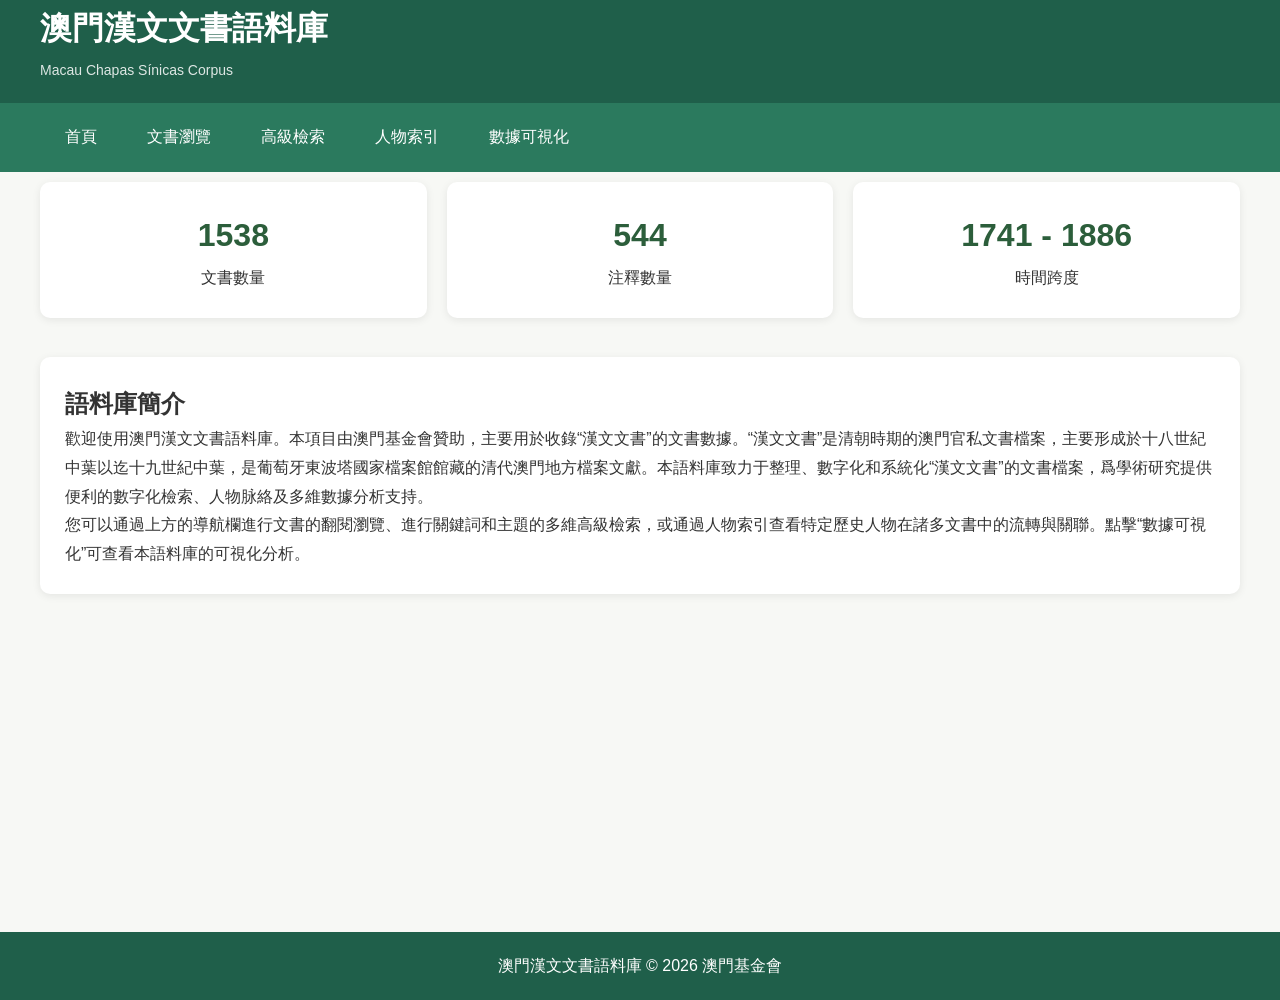
<file: index.html>
<!DOCTYPE html>
<html lang="zh-CN">
<head>
    <meta charset="UTF-8">
    <title>首頁 - 澳門漢文文書語料庫</title>
    <link rel="stylesheet" href="assets/css/style.css">
    <style>
        /* 确保未加载出数据前统计数字不会出现闪烁或空白 */
        .stat-number { font-weight: bold; color: #2c5e3b; }
    </style>
</head>
<body>

    <header>
        <div class="container">
            <div class="site-title">澳門漢文文書語料庫</div>
            <div class="site-subtitle">Macau Chapas Sínicas Corpus</div>
        </div>
    </header>
    <nav>
        <div class="container">
            <ul>
                <li><a href="index.html">首頁</a></li>
                <li><a href="documents.html">文書瀏覽</a></li>
                <li><a href="search.html">高級檢索</a></li>
                <li><a href="people.html">人物索引</a></li>
                <li><a href="analysis.html" class="active">數據可視化</a></li>
            </ul>
        </div>
    </nav>
    
    <main>
        <div class="container">
            
            <div class="stats">
                <div class="stat-box">
                    <div class="stat-number" id="doc-count">...</div>
                    文書數量
                </div>

                <div class="stat-box">
                    <div class="stat-number" id="people-count">...</div>
                    注釋數量
                </div>

                <div class="stat-box">
                    <div class="stat-number" id="time-span">...</div>
                    時間跨度
                </div>
            </div>

            <br>

            <div class="card">
                <h2>語料庫簡介</h2>
                <p>歡迎使用澳門漢文文書語料庫。本項目由澳門基金會贊助，主要用於收錄“漢文文書”的文書數據。“漢文文書”是清朝時期的澳門官私文書檔案，主要形成於十八世紀中葉以迄十九世紀中葉，是葡萄牙東波塔國家檔案館館藏的清代澳門地方檔案文獻。本語料庫致力于整理、數字化和系統化“漢文文書”的文書檔案，爲學術研究提供便利的數字化檢索、人物脉絡及多維數據分析支持。</p>
                <p>您可以通過上方的導航欄進行文書的翻閱瀏覽、進行關鍵詞和主題的多維高級檢索，或通過人物索引查看特定歷史人物在諸多文書中的流轉與關聯。點擊“數據可視化”可查看本語料庫的可視化分析。</p>
            </div>

        </div>
    </main>

    <footer>
        <div class="container">
            澳門漢文文書語料庫 © 2026 澳門基金會
        </div>
    </footer>

  
       <script>
        fetch('data/macau_archive.json')
            .then(response => {
                if (!response.ok) throw new Error("无法读取史料资产包");
                return response.json();
            })
            .then(rawData => {
                let mixedArray = [];
                if (Array.isArray(rawData)) {
                    mixedArray = rawData;
                } else if (rawData && typeof rawData === 'object') {
                    mixedArray = rawData.data || Object.values(rawData);
                }
                if (!Array.isArray(mixedArray)) mixedArray = Array.from(mixedArray);

                const documentsObj = mixedArray.find(item => item && item.type === 'table' && item.name === 'documents');
                // 🌟 已修改：核心提取目標由原來的 'parties' 變更為 'annotations' 數據表
                const annotationsObj = mixedArray.find(item => item && item.type === 'table' && item.name === 'annotations');

                const docsData = documentsObj ? documentsObj.data : [];
                // 🌟 已修改：讀取注釋對象下的數據，若不存在則給予空數組防禦
                const annoData = annotationsObj ? annotationsObj.data : [];

                // 1. 填入文书与注释总数
                document.getElementById('doc-count').innerText = docsData.length;
                // 🌟 已修改：將注釋的總數量精確填入對應的看板格子中
                document.getElementById('people-count').innerText = annoData.length;

                // 2. 听你的！直接抽取标准、安全的 year 字段，过滤出清代的正常年份
                const years = docsData.map(doc => parseInt(doc.year))
                                      .filter(yr => !isNaN(yr) && yr >= 1500 && yr <= 1920);

                // 3. 计算并填入年份跨度
                if (years.length > 0) {
                    const startDate = Math.min(...years);
                    const endDate = Math.max(...years);
                    document.getElementById('time-span').innerText = `${startDate} - ${endDate}`;
                } else {
                    document.getElementById('time-span').innerText = "清代";
                }
            })
            .catch(err => {
                console.error("首页盘点失败: ", err);
                document.getElementById('doc-count').innerText = "错误";
                document.getElementById('people-count').innerText = "错误";
                document.getElementById('time-span').innerText = "暂无记录";
            });
    </script>
</body>
</html>
</file>
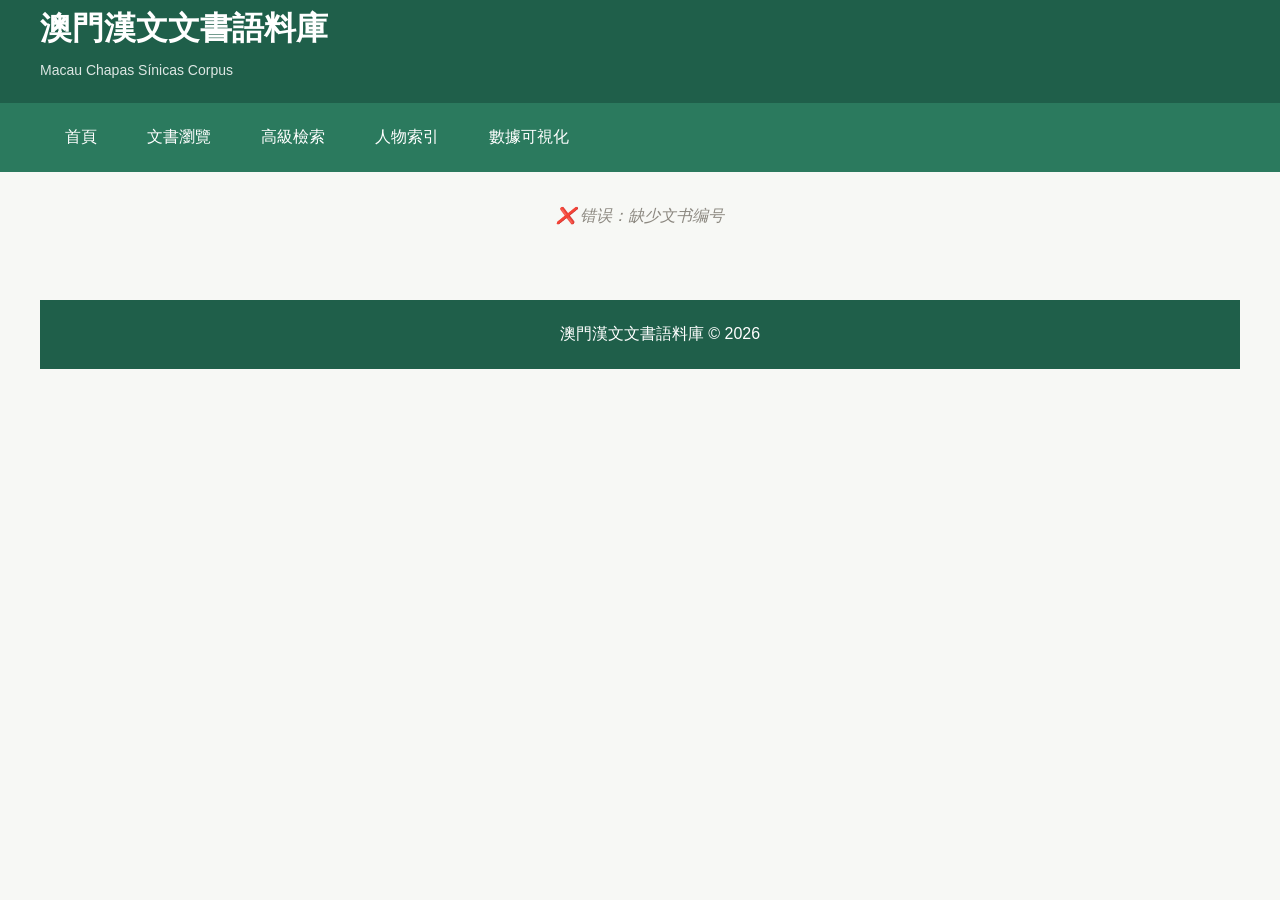
<file: document.html>
<!DOCTYPE html>
<html lang="zh-CN">
<head>
    <meta charset="UTF-8">
    <title>文書詳情 - 澳門漢文文書語料庫</title>
    <link rel="stylesheet" href="assets/css/style.css">
    <style>
        /* 额外微调：防止无服务器状态下未加载完出现空白或错位 */
        .loading-tip {
            padding: 20px;
            color: #8c8880;
            text-align: center;
            font-style: italic;
        }
        .hidden { display: none !important; }
    </style>
</head>
<body>

    <header>
        <div class="container">
            <div class="site-title">澳門漢文文書語料庫</div>
            <div class="site-subtitle">Macau Chapas Sínicas Corpus</div>
        </div>
    </header>
    <nav>
        <div class="container">
            <ul>
                <li><a href="index.html">首頁</a></li>
                <li><a href="documents.html">文書瀏覽</a></li>
                <li><a href="search.html">高級檢索</a></li>
                <li><a href="people.html">人物索引</a></li>

                <li><a href="analysis.html">數據可視化</a></li>
            </ul>
        </div>
    </nav>
    
    <main>
        <div class="container">

            <div class="breadcrumb" id="breadcrumb" style="margin-top: 10px; margin-bottom: 10px;">
                </div>

    <div id="loading" class="loading-tip">正在調取數據庫...</div>

    <div id="main-container" class="hidden">
        
        <p class="breadcrumb" id="breadcrumb-box"></p>

        <div class="detail-card">
            <h1 class="document-heading" id="doc-title"></h1>
            <table class="meta-table">
                <tr><td class="meta-label">檔號</td><td id="meta-id"></td></tr>
                <tr><td class="meta-label">卷次</td><td id="meta-chapter"></td></tr>
                <tr><td class="meta-label">類別</td><td id="meta-section"></td></tr>
                <tr><td class="meta-label">原始時間</td><td id="meta-date-original"></td></tr>
                <tr><td class="meta-label">轉換時間</td><td id="meta-date-convert"></td></tr>
                <tr><td class="meta-label">年份</td><td id="meta-year"></td></tr>
                <tr><td class="meta-label">地點</td><td id="meta-location"></td></tr>
                <tr><td class="meta-label">編號</td><td id="meta-page-number"></td></tr>
            </table>
        </div>

        <div class="detail-card">
            <h2>文書正文</h2>
            <div class="content-box" id="doc-content" style="white-space: pre-wrap; line-height: 1.8;"></div>
        </div>

        <div class="detail-card">
            <h2>相關人物</h2>
            <div id="people-box"></div>
        </div>

        <div class="detail-card">
            <h2>相關注釋</h2>
            <div id="annotation-box"></div>
        </div>

        <div class="navigation" id="nav-box"></div>
    </div>

    <script>
        // 1. 纯前端解析 URL 参数（代替 PHP 的 $_GET）
        const urlParams = new URLSearchParams(window.location.search);
        const currentId = urlParams.get('id');
        const currentPerson = urlParams.get('person') || '';

        if (!currentId) {
            document.getElementById('loading').innerHTML = "❌ 错误：缺少文书编号";
            throw new Error("Missing ID");
        }

        // 2. 跨目录异步读取本地批量导出的大 JSON 数据包
fetch('data/macau_archive.json')
    .then(response => {
        if (!response.ok) throw new Error("无法读取数据包");
        return response.json();
    })
    .then(rawData => {
        // === 【超级容错与清洗逻辑】 ===
        let mixedArray = [];

        // 情况 A：如果数据本身就是标准数组
        if (Array.isArray(rawData)) {
            mixedArray = rawData;
        } 
        // 情况 B：如果 phpMyAdmin 把数据包在了某个对象属性里
        else if (rawData && typeof rawData === 'object') {
            // 如果它有 data 属性或者是以数据库名为 key 的对象，强行转为数组
            mixedArray = rawData.data || Object.values(rawData);
        }

        // 确保 mixedArray 绝对是个数组，防止后面 .find() 崩溃
        if (!Array.isArray(mixedArray)) {
            mixedArray = Array.from(mixedArray);
        }

        console.log("清洗后的語料庫：", mixedArray); // 打印在控制台供你肉眼观测

        // 从混合数组中按 table name 精准抽离出独立表
        const documentsObj = mixedArray.find(item => item && item.type === 'table' && item.name === 'documents');
        const partiesObj = mixedArray.find(item => item && item.type === 'table' && item.name === 'parties');
        const annotationsObj = mixedArray.find(item => item && item.type === 'table' && item.name === 'annotations');

        // 构建虚拟数据库对象（如果找不到，给个空数组以免引发后续报错）
        const db = {
            documents: documentsObj ? documentsObj.data : [],
            parties: partiesObj ? partiesObj.data : [],
            annotations: annotationsObj ? annotationsObj.data : []
        };

        // 兜底检查：如果找不到 documents 表，说明 JSON 结构跟预想的完全脱节，输出提示
        if (db.documents.length === 0) {
            console.error("警告：在 JSON 中未识别到名为 'documents' 的表数据，请检查 name 字段");
        }

        renderPage(db);
    })
    .catch(err => {
        document.getElementById('loading').innerHTML = "❌ 数据清洗或调取失败，请在控制台（F12）查看红色具体报错。";
        console.error(err);
    });
        // 3. 核心数据解析与页面渲染函数
        function renderPage(db) {
            // === A. 查询当前文书 (对应原 SQL SELECT * FROM documents WHERE id = :id) ===
            const documentData = db.documents.find(doc => String(doc.id) === String(currentId));
            
            if (!documentData) {
                document.getElementById('loading').innerHTML = "❌ 語料庫中未检索到该卷文書";
                return;
            }

            // === B. 排序规则与上下篇查找 (对应原 SQL Prev / Next 逻辑) ===
            // 按照你原有的 sort_order 进行高精度升序重排，确保前后翻页逻辑滴水不漏
            const sortedDocs = [...db.documents].sort((a, b) => Number(a.sort_order) - Number(b.sort_order));
            const currentIndex = sortedDocs.findIndex(doc => String(doc.id) === String(currentId));
            
            const prevDoc = currentIndex > 0 ? sortedDocs[currentIndex - 1] : null;
            const nextDoc = currentIndex < sortedDocs.length - 1 ? sortedDocs[currentIndex + 1] : null;

            // === C. 查询相关人物 (对应原 SQL parties JOIN) ===
            const relatedPeople = db.parties.filter(p => String(p.documents_id) === String(currentId))
                                            .sort((a, b) => a.name.localeCompare(b.name, 'zh-CN')); // 优雅的中文拼音排序

            // === D. 查询相关注释 (对应原新加的 annotations 表关联) ===
            const relatedAnnos = db.annotations ? db.annotations.filter(a => String(a.documents_id) === String(currentId)) : [];

            // ==========================================
            // 开始将数据映射注入到 HTML 节点中
            // ==========================================
            
            // 渲染面包屑
            const breadcrumbBox = document.getElementById('breadcrumb-box');
            if (currentPerson) {
                breadcrumbBox.innerHTML = `
                    <a href="people.html">人物索引</a> > 
                    <a href="person.html?name=${encodeURIComponent(currentPerson)}">${escapeHtml(currentPerson)}</a> > 
                    ${escapeHtml(documentData.title)}
                `;
            } else {
                breadcrumbBox.classList.add('hidden');
            }

            // 渲染基本元数据表
            document.getElementById('doc-title').innerText = documentData.title;
            document.getElementById('meta-id').innerText = documentData.id;
            document.getElementById('meta-chapter').innerText = documentData.chapter || '';
            document.getElementById('meta-section').innerText = documentData.section || '';
            document.getElementById('meta-date-original').innerText = documentData.date_original || '';
            document.getElementById('meta-date-convert').innerText = documentData.date_convert || '';
            document.getElementById('meta-year').innerText = documentData.year || '';
            document.getElementById('meta-location').innerText = documentData.location || '';
            document.getElementById('meta-page-number').innerText = documentData.page_number || '';

            // 渲染正文（使用 pre-wrap 样式可以天然实现 PHP 中 nl2br 的换行效果）
            document.getElementById('doc-content').innerText = documentData.content;

            // 渲染相关人物
            const peopleBox = document.getElementById('people-box');
            if (relatedPeople.length > 0) {
                let html = '<ul class="people-list">';
                relatedPeople.forEach(p => {
                    html += `<li><strong>${escapeHtml(p.name)}</strong> （${escapeHtml(p.position || '暫無職務')}）</li>`;
                });
                html += '</ul>';
                peopleBox.innerHTML = html;
            } else {
                peopleBox.innerHTML = '<p>暫無人物記錄</p>';
            }

            // 渲染相关注释
            const annoBox = document.getElementById('annotation-box');
            if (relatedAnnos.length > 0) {
                let html = '<ul class="annotation-list">';
                relatedAnnos.forEach(a => {
                    html += `<li>${escapeHtml(a.anno)}</li>`;
                });
                html += '</ul>';
                annoBox.innerHTML = html;
            } else {
                annoBox.innerHTML = '<p>暫無注釋</p>';
            }

            // 渲染底部上下篇翻页导航
            const navBox = document.getElementById('nav-box');
            let navHtml = '';
            
            if (prevDoc) {
                navHtml += `<a href="document.html?id=${encodeURIComponent(prevDoc.id)}&person=${encodeURIComponent(currentPerson)}">← 上一篇</a> `;
            }
            
            if (currentPerson) {
                navHtml += `<a href="person.html?name=${encodeURIComponent(currentPerson)}">返回目錄</a> `;
            } else {
                navHtml += `<a href="documents.html">返回目錄</a> `;
            }
            
            if (nextDoc) {
                navHtml += `<a href="document.html?id=${encodeURIComponent(nextDoc.id)}&person=${encodeURIComponent(currentPerson)}">下一篇 →</a>`;
            }
            navBox.innerHTML = navHtml;

            // 隐藏 loading 状态，展现完整页面
            document.getElementById('loading').classList.add('hidden');
            document.getElementById('main-container').classList.remove('hidden');
        }

        // 安全防御：防止数据中带有特殊符号导致 HTML 渲染错乱
        function escapeHtml(str) {
            if (!str) return '';
            return str.replace(/&/g, '&amp;')
                      .replace(/</g, '&lt;')
                      .replace(/>/g, '&gt;')
                      .replace(/"/g, '&quot;')
                      .replace(/'/g, '&#039;');
        }
    </script>
</body>
<footer>
        <div class="container">
            澳門漢文文書語料庫 © 2026
        </div>
    </footer>

</body>
</html>
</file>
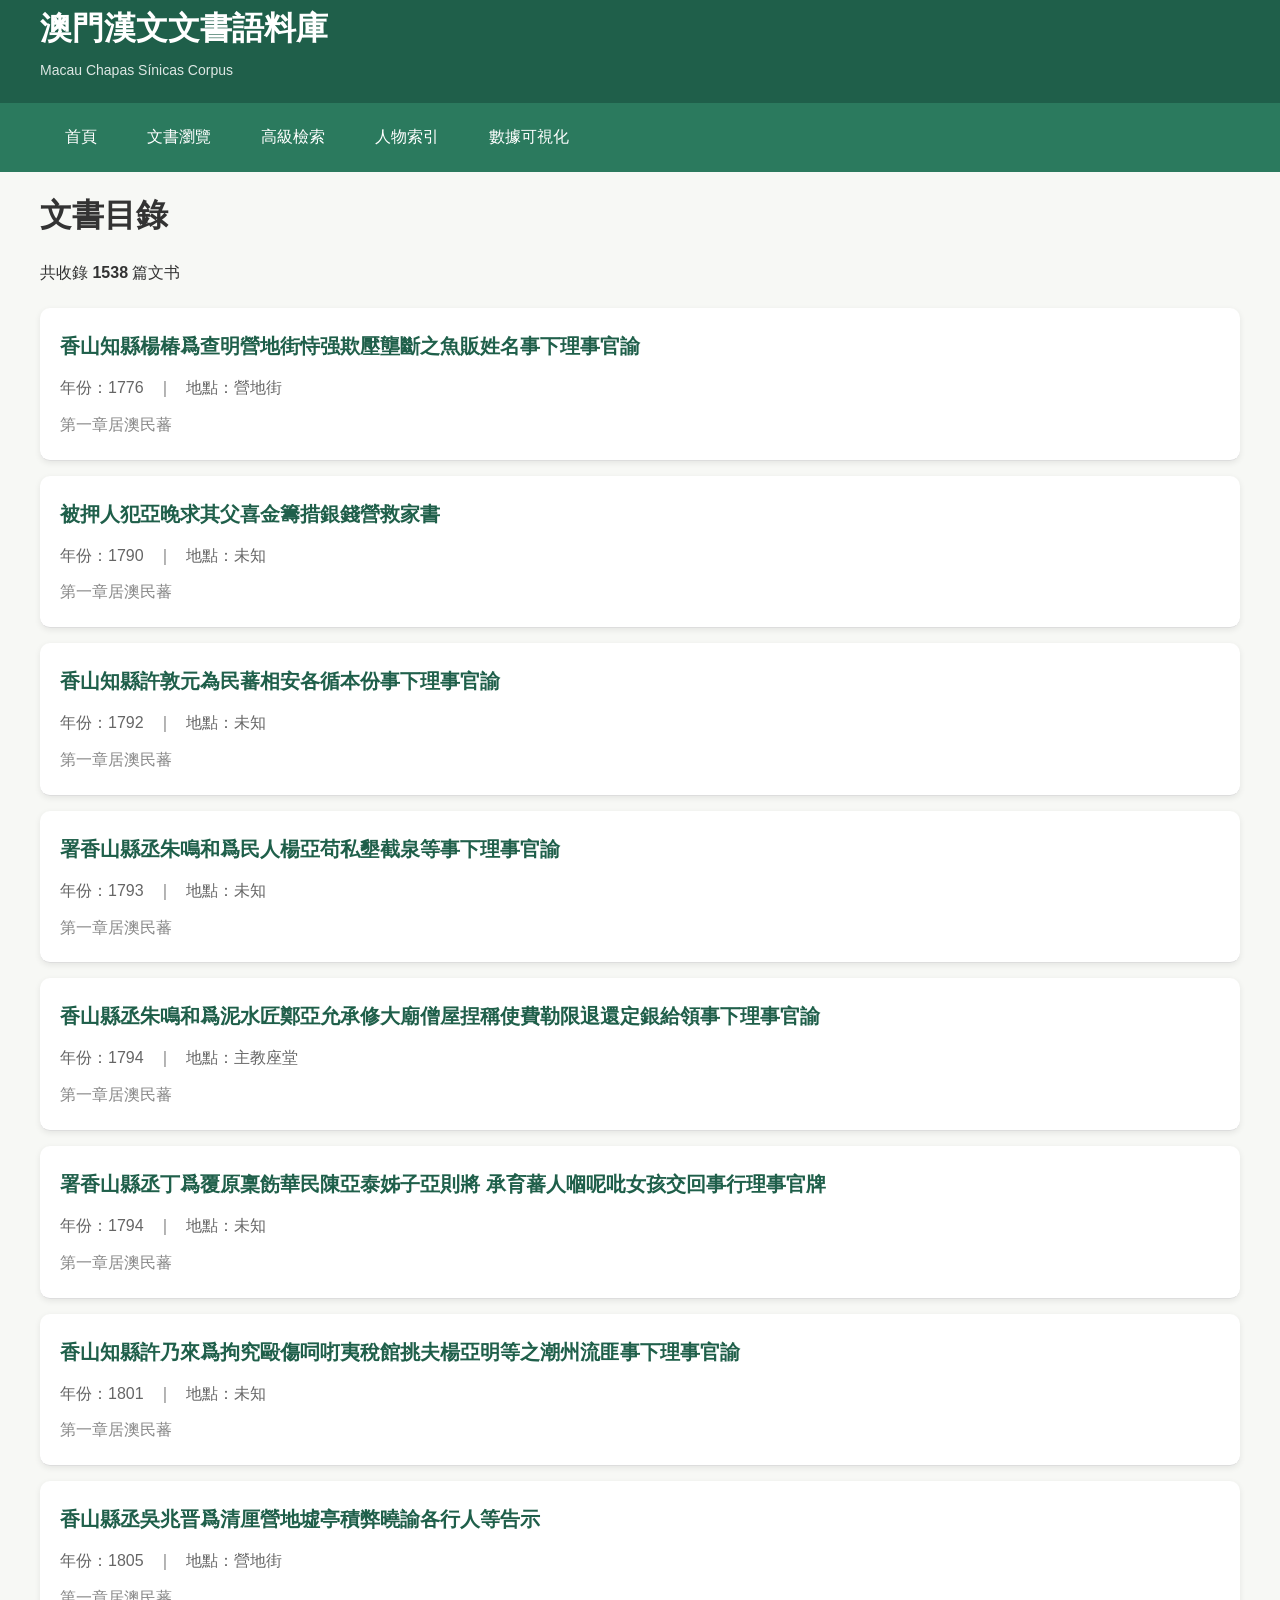
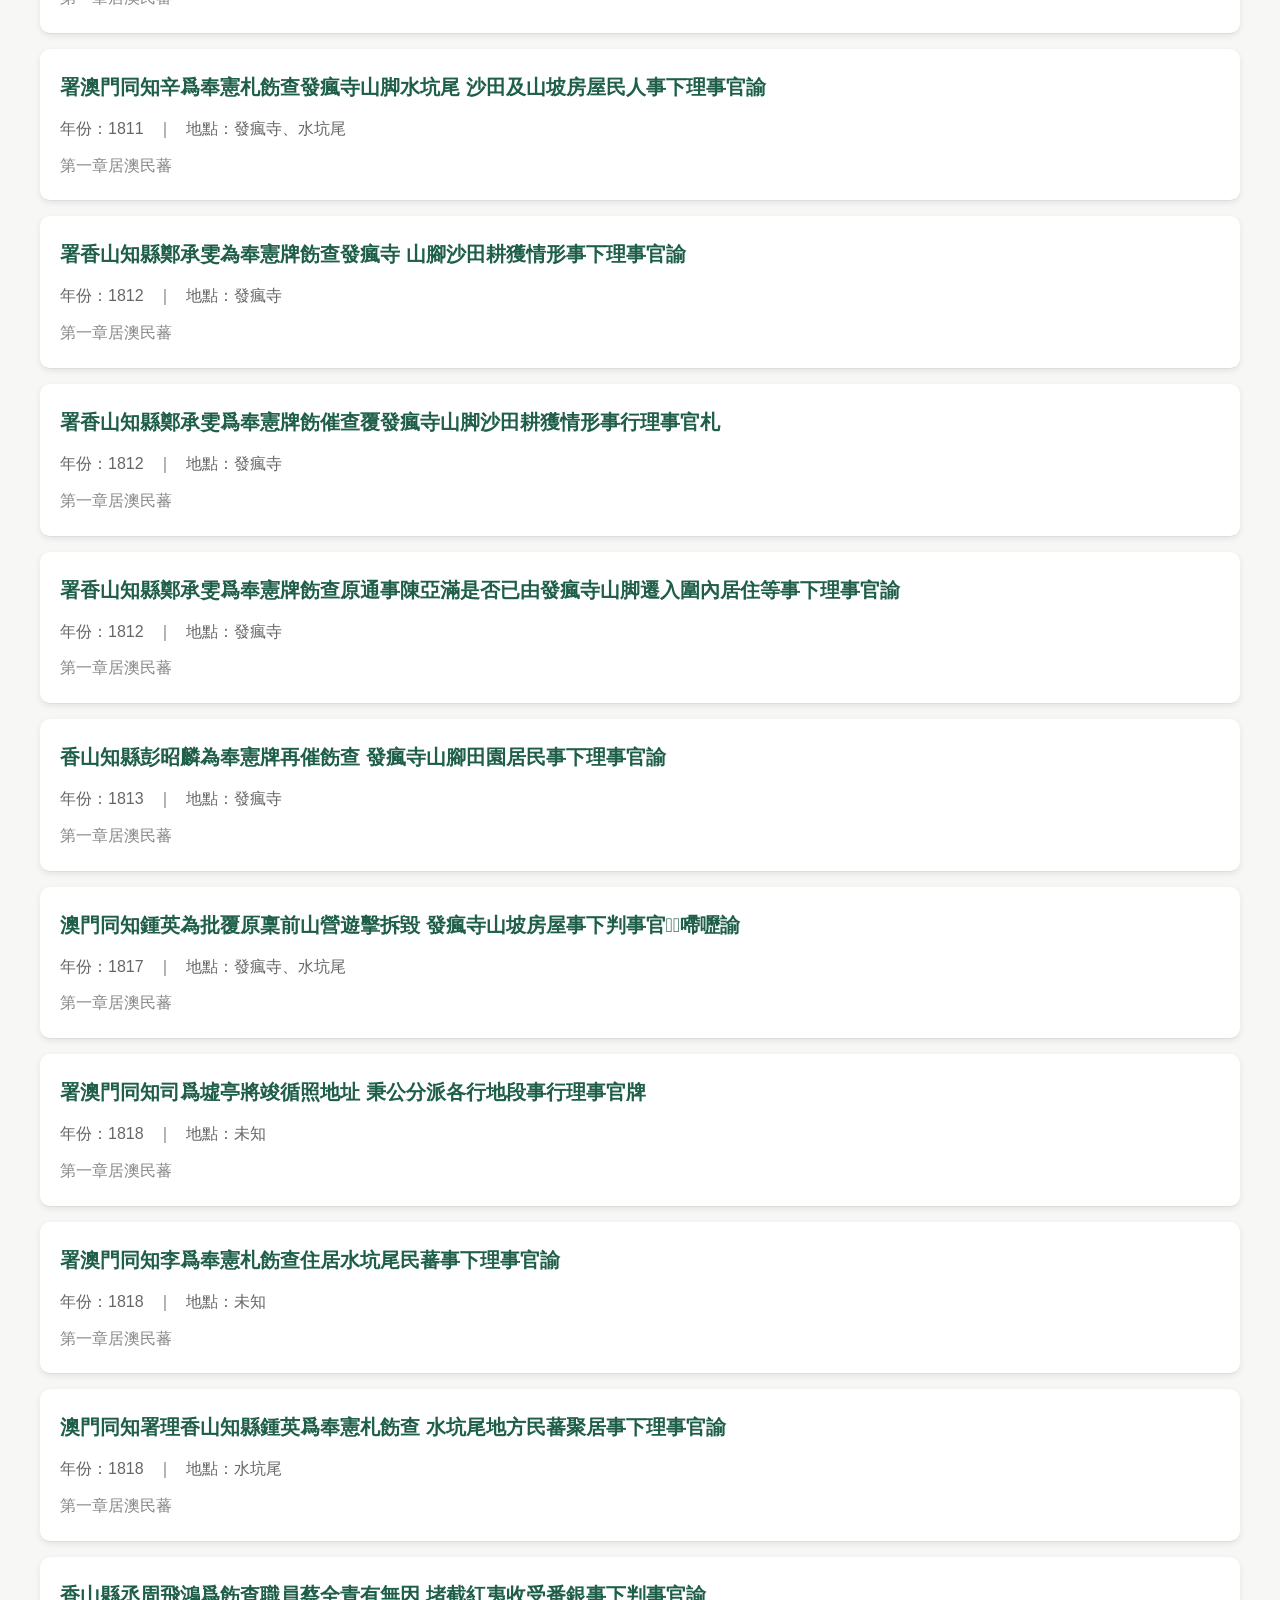
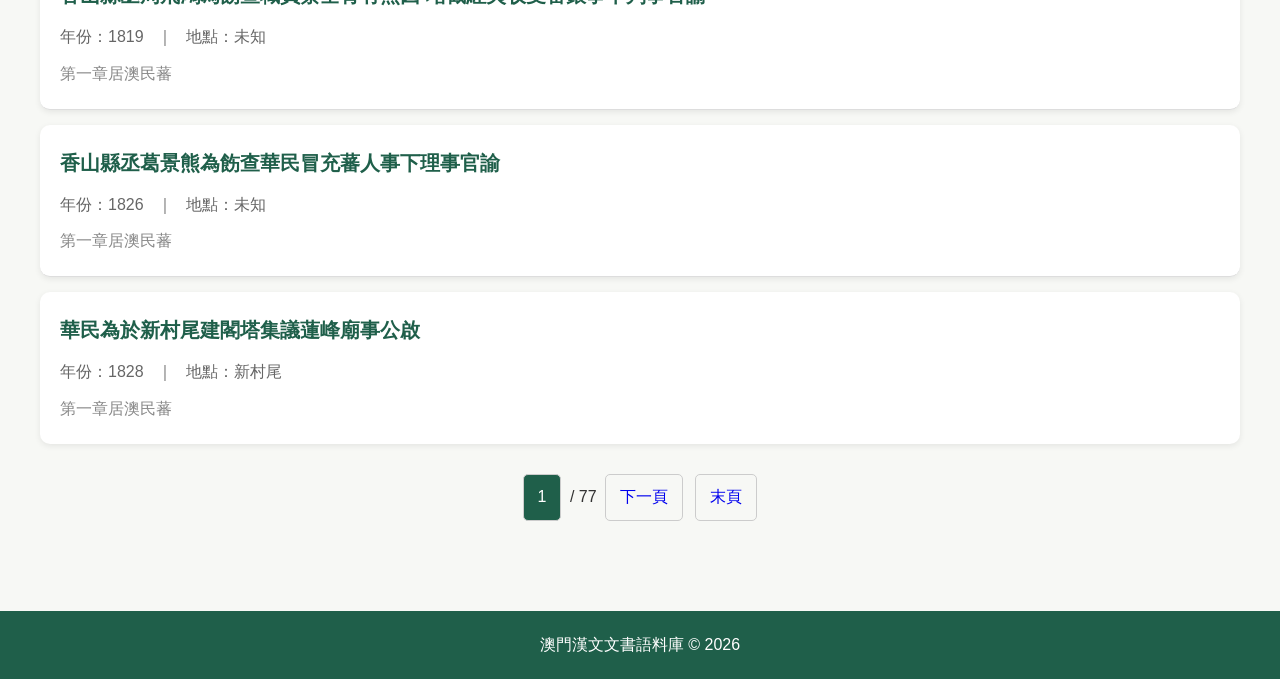
<file: documents.html>
<!DOCTYPE html>
<html lang="zh-CN">
<head>
    <meta charset="UTF-8">
    <title>文書目錄 - 澳門漢文文書語料庫</title>
    <link rel="stylesheet" href="assets/css/style.css">
    <style>
        .loading-tip { padding: 20px; color: #8c8880; text-align: center; font-style: italic; }
        .hidden { display: none !important; }
    </style>
</head>
<body>

    <header>
        <div class="container">
            <div class="site-title">澳門漢文文書語料庫</div>
            <div class="site-subtitle">Macau Chapas Sínicas Corpus</div>
        </div>
    </header>

    <nav>
        <div class="container">
            <ul>
                <li><a href="index.html">首頁</a></li>
                <li><a href="documents.html">文書瀏覽</a></li>
                <li><a href="search.html">高級檢索</a></li>
                <li><a href="people.html">人物索引</a></li>

                <li><a href="analysis.html">數據可視化</a></li>
            </ul>
        </div>
    </nav>
    
    <main style="margin-top: 0 !important; padding-top: 0 !important;">
        <div class="container" style="margin-top: 0 !important; padding-top: 0 !important;">

            <div id="loading" class="loading-tip">正在调取語料库目录...</div>

            <div id="main-container" class="hidden" style="margin-top: 0 !important; padding-top: 10px !important;">
                
                <h1 style="margin-top: 0 !important; padding-top: 5px !important; margin-bottom: 15px !important;">文書目錄</h1>
                <p>共收錄 <strong id="total-count">0</strong> 篇文书</p>

                <div class="document-list" id="list-box"></div>

                <div class="page-nav" id="pagination-box"></div>
                
            </div>

        </div>
    </main>

    <script>
        // 1. 系统核心配置（100% 还原你 PHP 中的限制）
        const LIMIT = 20; 
        let currentPage = 1;
        let allDocuments = []; // 用于存放清洗后的全量文书数据

        // 从 URL 提取 ?page=X 参数（让用户刷新或分享网址时能保持在当前页）
        const urlParams = new URLSearchParams(window.location.search);
        let pageParam = parseInt(urlParams.get('page'));
        if (pageParam && pageParam > 0) {
            currentPage = pageParam;
        }

        // 2. 异步请求本地批量导出的 JSON 数据包
        fetch('data/macau_archive.json')
            .then(response => {
                if (!response.ok) throw new Error("无法读取数据包");
                return response.json();
            })
            .then(rawData => {
                // 执行与详情页完全一致的【超级容错与清洗逻辑】
                let mixedArray = [];
                if (Array.isArray(rawData)) {
                    mixedArray = rawData;
                } else if (rawData && typeof rawData === 'object') {
                    mixedArray = rawData.data || Object.values(rawData);
                }
                if (!Array.isArray(mixedArray)) {
                    mixedArray = Array.from(mixedArray);
                }

                // 抽离出主文档表
                const documentsObj = mixedArray.find(item => item && item.type === 'table' && item.name === 'documents');
                
                if (documentsObj && documentsObj.data) {
                    // 严格按照 sort_order 升序排列，复刻 SQL ORDER BY sort_order
                    allDocuments = [...documentsObj.data].sort((a, b) => Number(a.sort_order || 0) - Number(b.sort_order || 0));
                }

                if (allDocuments.length === 0) {
                    document.getElementById('loading').innerHTML = "❌ 語料庫内未发现有效的文书记录";
                    return;
                }

                // 首次渲染显示
                document.getElementById('total-count').innerText = allDocuments.length;
                document.getElementById('loading').classList.add('hidden');
                document.getElementById('main-container').classList.remove('hidden');
                
                renderListPage();
            })
            .catch(err => {
                document.getElementById('loading').innerHTML = "❌ 目录调取失败，请检查数据文件路径。";
                console.error(err);
            });

        // 3. 核心分页渲染函数（代替原 PHP 中的 foreach 循环）
        function renderListPage() {
            const totalRows = allDocuments.length;
            const totalPages = Math.ceil(totalRows / LIMIT);

            // 边界容错
            if (currentPage < 1) currentPage = 1;
            if (currentPage > totalPages) currentPage = totalPages;

            // 计算当前页的数据片段（对应 SQL 的 LIMIT :limit OFFSET :offset）
            const offset = (currentPage - 1) * LIMIT;
            const pageData = allDocuments.slice(offset, offset + LIMIT);

            // === A. 渲染文书列表条目 ===
            const listBox = document.getElementById('list-box');
            let listHtml = '';

            pageData.forEach(doc => {
                listHtml += `
                    <div class="document-item">
                        <h3>
                            <a href="document.html?id=${encodeURIComponent(doc.id)}">
                                ${escapeHtml(doc.title)}
                            </a>
                        </h3>
                        <div class="doc-meta">
                            年份：${escapeHtml(doc.year || '未知')} &nbsp;&nbsp;｜&nbsp;&nbsp; 地點：${escapeHtml(doc.location || '未知')}
                        </div>
                        <div class="doc-section">
                            ${escapeHtml(doc.chapter || '')}
                        </div>
                    </div>
                `;
            });
            listBox.innerHTML = listHtml;

            // === B. 渲染底部翻页控制（完美复刻原 PHP page-nav 逻辑） ===
            const paginationBox = document.getElementById('pagination-box');
            let navHtml = '';

            if (currentPage > 1) {
                navHtml += `<a href="javascript:void(0)" onclick="goToPage(1)">首頁</a> `;
                navHtml += `<a href="javascript:void(0)" onclick="goToPage(${currentPage - 1})">上一頁</a> `;
            }

            navHtml += `<span class="page-current">${currentPage}</span> / ${totalPages} `;

            if (currentPage < totalPages) {
                navHtml += `<a href="javascript:void(0)" onclick="goToPage(${currentPage + 1})">下一頁</a> `;
                navHtml += `<a href="javascript:void(0)" onclick="goToPage(${totalPages})">末頁</a>`;
            }

            paginationBox.innerHTML = navHtml;

            // 自动让页面滚回顶部，符合学者阅读长列表的习惯
            window.scrollTo({ top: 0, behavior: 'smooth' });
        }

        // 4. 翻页跳转动作
        function goToPage(pageNumber) {
            currentPage = pageNumber;
            
            // 同步更新浏览器地址栏的 ?page=X 参数，方便用户记录当前页码，同时不刷新页面
            const newUrl = window.location.protocol + "//" + window.location.host + window.location.pathname + '?page=' + currentPage;
            window.history.pushState({ path: newUrl }, '', newUrl);
            
            // 重新刷新列表数据
            renderListPage();
        }

        // 安全防御
        function escapeHtml(str) {
            if (!str) return '';
            return str.replace(/&/g, '&amp;').replace(/</g, '&lt;').replace(/>/g, '&gt;').replace(/"/g, '&quot;').replace(/'/g, '&#039;');
        }
    </script>

    <footer>
        <div class="container">
            澳門漢文文書語料庫 © 2026
        </div>
    </footer>

</body>
</html>
</file>
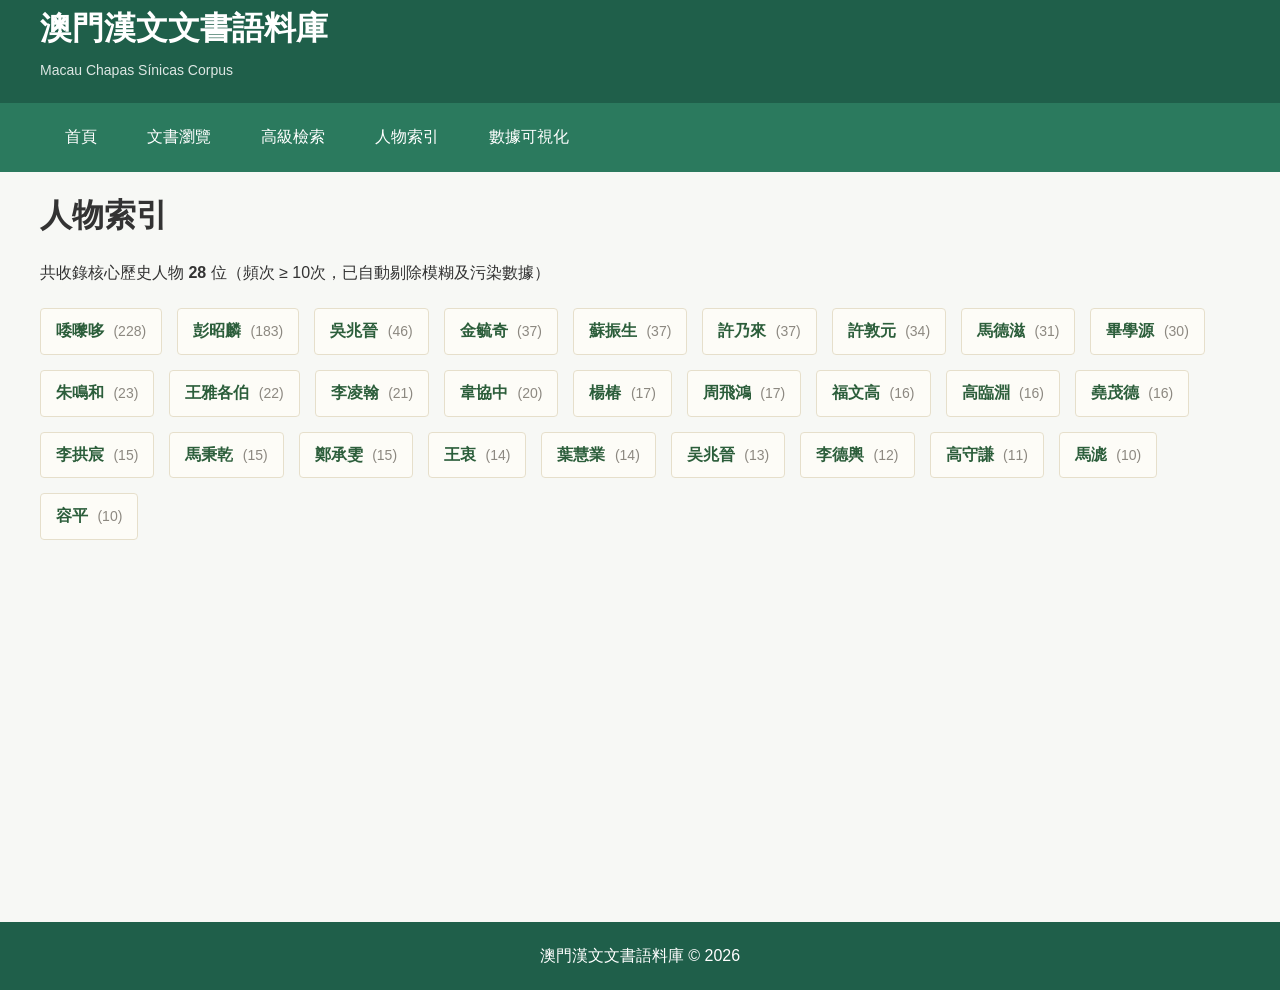
<file: people.html>
<!DOCTYPE html>
<html lang="zh-CN">
<head>
    <meta charset="UTF-8">
    <title>人物索引 - 澳門漢文文書語料庫</title>
    <link rel="stylesheet" href="assets/css/style.css">
    <style>
        .loading-tip { padding: 20px; color: #8c8880; text-align: center; font-style: italic; }
        .hidden { display: none !important; }
        
        /* 优雅的响应式人物标签云布局 */
        .people-list {
            display: flex;
            flex-wrap: wrap;
            gap: 15px;
            margin-top: 20px;
        }
        .person-item {
            background: #fdfcf7;
            padding: 8px 15px;
            border: 1px solid #e6dfcb;
            border-radius: 4px;
            font-size: 16px;
        }
 /* 新代码：精准控制链接状态，彻底抹除蓝色 Bug */
.person-item a, 
.person-item a:visited {
    color: #2c5e3b !important; /* 确保未点击与点击后，保持深绿 */
    text-decoration: none;
    font-weight: bold;
    transition: color 0.2s ease; /* 顺滑的变色过渡效果 */
}

.person-item a:hover, 
.person-item a:active {
    color: #d97706 !important; /* 鼠标悬停及点击瞬间，均呈现金色 */
    text-decoration: underline;
}
        .person-item .count {
            color: #8c8880;
            font-size: 14px;
            margin-left: 5px;
        }
    </style>
</head>
<body>

    <header>
        <div class="container">
            <div class="site-title">澳門漢文文書語料庫</div>
            <div class="site-subtitle">Macau Chapas Sínicas Corpus</div>
        </div>
    </header>

    <nav>
        <div class="container">
            <ul>
                <li><a href="index.html">首頁</a></li>
                <li><a href="documents.html">文書瀏覽</a></li>
                <li><a href="search.html">高級檢索</a></li>
                <li><a href="people.html">人物索引</a></li>
                <li><a href="analysis.html" class="active">數據可視化</a></li>
            </ul>
        </div>
    </nav>
    
    <main style="margin-top: 0 !important; padding-top: 0 !important;">
        <div class="container" style="margin-top: 0 !important; padding-top: 0 !important;">

            <div id="loading" class="loading-tip">正在調取語料庫...</div>

            <div id="main-container" class="hidden" style="margin-top: 0 !important; padding-top: 10px !important;">
                
                <h1 style="margin-top: 0 !important; padding-top: 5px !important; margin-bottom: 15px !important;">人物索引</h1>
                <p>共收錄核心歷史人物 <strong id="people-count">0</strong> 位（頻次 ≥ 10次，已自動剔除模糊及污染數據）</p>

                <div class="people-list" id="people-box"></div>
                
            </div>

        </div>
    </main>

    <script>
        // 核心学术清洗阈值（出场频次不少于10次）
        const MIN_COUNT = 10;

        fetch('data/macau_archive.json')
            .then(response => {
                if (!response.ok) throw new Error("无法读取語料庫");
                return response.json();
            })
            .then(rawData => {
                // 标准【数据清洗流】
                let mixedArray = [];
                if (Array.isArray(rawData)) {
                    mixedArray = rawData;
                } else if (rawData && typeof rawData === 'object') {
                    mixedArray = rawData.data || Object.values(rawData);
                }
                if (!Array.isArray(mixedArray)) mixedArray = Array.from(mixedArray);

                // 抽离出关系网人物表（parties）
                const partiesObj = mixedArray.find(item => item && item.type === 'table' && item.name === 'parties');
                const partiesData = partiesObj ? partiesObj.data : [];

                // === 内存高逼真 SQL 模拟 + 学术深度清洗阶段 ===
                const countsMap = {};
                partiesData.forEach(p => {
                    if (p && p.name) {
                        const nameTrimmed = p.name.trim();
                        
                        // 【学术过滤器】：
                        // 1. 名字不能为空
                        // 2. 名字长度必须大于等于 2 个字
                        // 3. 核心清洗：名字的最后一个字绝对不能是 “某” (如：张某、陈某)
                        if (nameTrimmed !== '' && nameTrimmed.length >= 2 && !nameTrimmed.endsWith('某')) {
                            countsMap[nameTrimmed] = (countsMap[nameTrimmed] || 0) + 1;
                        }
                    }
                });

                // 模拟 HAVING total >= 10 并转化为数组格式
                const filteredPeople = [];
                for (const name in countsMap) {
                    if (countsMap[name] >= MIN_COUNT) {
                        filteredPeople.push({
                            name: name,
                            total: countsMap[name]
                        });
                    }
                }

                // 模拟 ORDER BY total DESC, name ASC（频次降序，频次相同时按中文音序排列）
                filteredPeople.sort((a, b) => {
                    if (b.total !== a.total) {
                        return b.total - a.total;
                    }
                    return a.name.localeCompare(b.name, 'zh');
                });

                if (filteredPeople.length === 0) {
                    document.getElementById('loading').innerHTML = "❌ 未发现满足出场频次 ≥ 10 次且符合清洗条件的核心人物。";
                    return;
                }

                // === 渲染到网页界面 ===
                document.getElementById('people-count').innerText = filteredPeople.length;
                
                const peopleBox = document.getElementById('people-box');
                let htmlContent = '';
                
                filteredPeople.forEach(person => {
                    // 点击人名，跳转到详情页 person.html，用 URL 传递参数进行多表穿透
                    htmlContent += `
                        <div class="person-item">
                            <a href="person.html?name=${encodeURIComponent(person.name)}">
                                ${escapeHtml(person.name)}
                            </a>
                            <span class="count">(${person.total})</span>
                        </div>
                    `;
                });
                
                peopleBox.innerHTML = htmlContent;

                // 解锁隐藏
                document.getElementById('loading').classList.add('hidden');
                document.getElementById('main-container').classList.remove('hidden');
            })
            .catch(err => {
                document.getElementById('loading').innerHTML = "❌ 人物谱系激活失败，请检查数据通道。";
                console.error("人物索引计算错误: ", err);
            });

        // 安全防御
        function escapeHtml(str) {
            if (!str) return '';
            return str.replace(/&/g, '&amp;').replace(/</g, '&lt;').replace(/>/g, '&gt;').replace(/"/g, '&quot;').replace(/'/g, '&#039;');
        }
    </script>

    <footer>
        <div class="container">
            澳門漢文文書語料庫 © 2026
        </div>
    </footer>

</body>
</html>
</file>
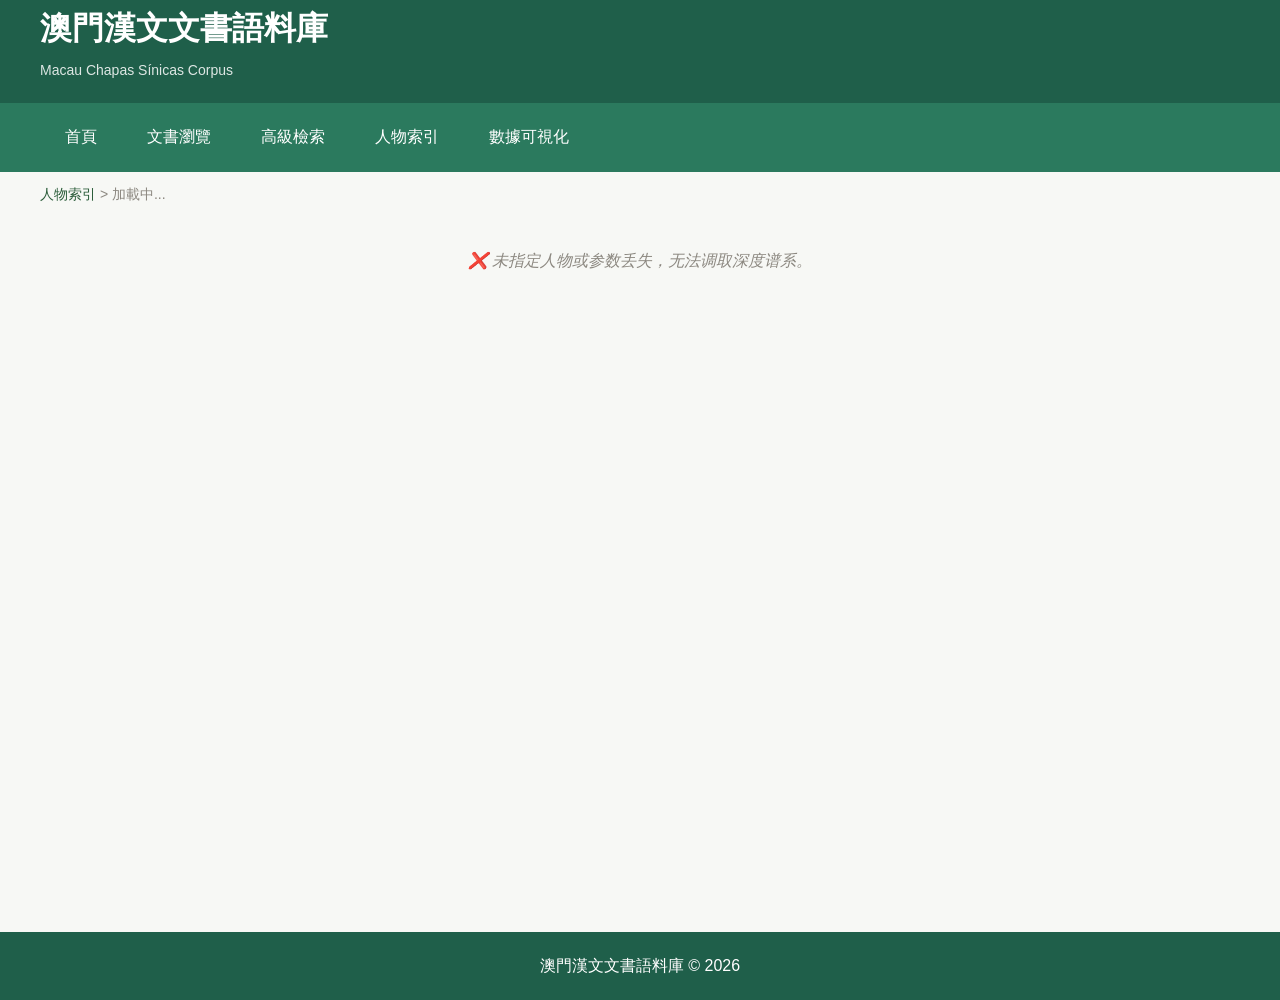
<file: person.html>
<!DOCTYPE html>
<html lang="zh-CN">
<head>
    <meta charset="UTF-8">
    <title>人物詳情 - 澳門漢文文書語料庫</title>
    <link rel="stylesheet" href="assets/css/style.css">
    <style>
        .loading-tip { padding: 20px; color: #8c8880; text-align: center; font-style: italic; }
        .hidden { display: none !important; }
        
        /* 面包屑导航样式复刻 */
        .breadcrumb {
            margin-bottom: 20px;
            font-size: 14px;
            color: #8c8880;
        }
        .breadcrumb a {
            color: #2c5e3b;
            text-decoration: none;
        }
        .breadcrumb a:hover {
            text-decoration: underline;
        }
        
        /* 翻页器统一样式 */
        .pagination {
            margin-top: 25px;
            text-align: center;
        }
        .pagination a {
            display: inline-block;
            padding: 5px 12px;
            border: 1px solid #e6dfcb;
            background: #fdfcf7;
            color: #2c5e3b;
            text-decoration: none;
            margin: 0 5px;
            border-radius: 3px;
        }
        .pagination span {
            color: #8c8880;
            margin: 0 5px;
        }
    </style>
</head>
<body>

    <header>
        <div class="container">
            <div class="site-title">澳門漢文文書語料庫</div>
            <div class="site-subtitle">Macau Chapas Sínicas Corpus</div>
        </div>
    </header>

    <nav>
        <div class="container">
            <ul>
                <li><a href="index.html">首頁</a></li>
                <li><a href="documents.html">文書瀏覽</a></li>
                <li><a href="search.html">高級檢索</a></li>
                <li><a href="people.html">人物索引</a></li>
                <li><a href="analysis.html" class="active">數據可視化</a></li>
            </ul>
        </div>
    </nav>
    
    <main style="margin-top: 0 !important; padding-top: 0 !important;">
        <div class="container" style="margin-top: 0 !important; padding-top: 0 !important;">

            <p class="breadcrumb" id="breadcrumb-box">
                <a href="people.html">人物索引</a> &gt; <span id="breadcrumb-current">加載中...</span>
            </p>

            <div id="loading" class="loading-tip">正在鏈接語料庫，調取人物關聯文書...</div>

            <div id="main-container" class="hidden" style="margin-top: 0 !important; padding-top: 5px !important;">
                
                <h1 id="person-name-title" style="margin-top: 0 !important; padding-top: 5px !important;">人物：加載中...</h1>
                
                <p>出現次數：<strong id="total-appearances">0</strong> 次</p>
                <p>涉及文書：<strong id="total-documents">0</strong> 篇</p>

                <h2 style="margin-top: 20px; border-bottom: 2px solid #e6dfcb; padding-bottom: 5px;">相關文書</h2>

                <div class="document-list" id="list-box"></div>
                
                <div class="pagination" id="pagination-box"></div>
                
            </div>

        </div>
    </main>

    <script>
        // 配置核心参数
        const LIMIT = 20;
        let currentPage = 1;
        let targetName = "";
        let relatedDocs = []; // 用于存放该人物关联且排序好的文书数组

        // 1. 深度解析 URL 里的 ?name=xxx 和 ?page=X 参数
        const urlParams = new URLSearchParams(window.location.search);
        targetName = urlParams.get('name') ? urlParams.get('name').trim() : "";
        let pageParam = parseInt(urlParams.get('page'));
        if (pageParam && pageParam > 0) {
            currentPage = pageParam;
        }

        // 安全拦截：若没有指定人物，直接报防御提示
        if (!targetName) {
            document.getElementById('loading').innerHTML = "❌ 未指定人物或参数丢失，无法调取深度谱系。";
        } else {
            // 开始请求大资产包进行内存跨表 Join 关联
            fetch('data/macau_archive.json')
                .then(response => {
                    if (!response.ok) throw new Error("无法读取數據庫");
                    return response.json();
                })
                .then(rawData => {
                    let mixedArray = [];
                    if (Array.isArray(rawData)) {
                        mixedArray = rawData;
                    } else if (rawData && typeof rawData === 'object') {
                        mixedArray = rawData.data || Object.values(rawData);
                    }
                    if (!Array.isArray(mixedArray)) mixedArray = Array.from(mixedArray);

                    // 分别剥离出文书主表（documents）和人物关系表（parties）
                    const documentsObj = mixedArray.find(item => item && item.type === 'table' && item.name === 'documents');
                    const partiesObj = mixedArray.find(item => item && item.type === 'table' && item.name === 'parties');

                    const docsData = documentsObj ? documentsObj.data : [];
                    const partiesData = partiesObj ? partiesObj.data : [];

                    // === A. 内存模拟原 SQL 的统计逻辑 ===
                    // 1. 计算出现次数 (SELECT COUNT(*) FROM parties WHERE name = :name)
                    let appearanceCount = 0;
                    // 收集该人物名下关联的所有不重复的文书 ID (DISTINCT documents_id)
                    const uniqueDocIds = new Set();

                    partiesData.forEach(p => {
                        if (p && p.name && p.name.trim() === targetName) {
                            appearanceCount++;
                            if (p.documents_id) {
                                uniqueDocIds.add(String(p.documents_id));
                            }
                        }
                    });

                    // 2. 涉及文书数 (COUNT(DISTINCT documents_id))
                    let docCountTotal = uniqueDocIds.size;

                    // === B. 内存模拟 JOIN 关联与排序逻辑 ===
                    // 复刻: FROM parties p JOIN documents d ON p.documents_id = d.id WHERE p.name = :name ORDER BY d.sort_order
                    const unmatchedDocs = docsData.filter(d => d && d.id && uniqueDocIds.has(String(d.id)));
                    // 严格复刻 SQL ORDER BY sort_order
                    relatedDocs = [...unmatchedDocs].sort((a, b) => Number(a.sort_order || 0) - Number(b.sort_order || 0));

                    if (relatedDocs.length === 0) {
                        document.getElementById('loading').innerHTML = "❌ 未发现该人物名下的有效关联文书记录。";
                        return;
                    }

                    // === C. 动态渲染界面静态变量 ===
                    document.getElementById('breadcrumb-current').innerText = targetName;
                    document.getElementById('person-name-title').innerText = "人物：" + targetName;
                    document.getElementById('total-appearances').innerText = appearanceCount;
                    document.getElementById('total-documents').innerText = docCountTotal;

                    // 隐藏 loading 并解锁面板
                    document.getElementById('loading').classList.add('hidden');
                    document.getElementById('main-container').classList.remove('hidden');

                    // 触发核心列表渲染
                    renderPersonDocsPage();
                })
                .catch(err => {
                    document.getElementById('loading').innerHTML = "❌ 多表穿透计算失败，请检查数据文件路径。";
                    console.error("人物详情页解析错误: ", err);
                });
        }

        // 2. 核心关联文书分页渲染函数
        function renderPersonDocsPage() {
            const totalRows = relatedDocs.length;
            const totalPages = Math.ceil(totalRows / LIMIT);

            // 边界容错
            if (currentPage < 1) currentPage = 1;
            if (currentPage > totalPages) currentPage = totalPages;

            // 计算分页切片位置 (LIMIT :limit OFFSET :offset)
            const offset = (currentPage - 1) * LIMIT;
            const pageData = relatedDocs.slice(offset, offset + LIMIT);

            // 渲染列表条目
            const listBox = document.getElementById('list-box');
            let listHtml = '';

            pageData.forEach(doc => {
                // 原汁原味保留你交代的链接逻辑，带上 &person=当前人名，给详情页做后续无缝过渡支持
                listHtml += `
                    <div class="document-item">
                        <h3>
                            <a href="document.html?id=${encodeURIComponent(doc.id)}&person=${encodeURIComponent(targetName)}">
                                [${escapeHtml(String(doc.id))}] ${escapeHtml(doc.title)}
                            </a>
                        </h3>
                        <p>
                            ${doc.year ? `年代：${escapeHtml(doc.year)}` : ''}
                            ${doc.chapter ? ` ｜ 分類：${escapeHtml(doc.chapter)}` : ''}
                        </p>
                    </div>
                `;
            });
            listBox.innerHTML = listHtml;

            // 渲染翻页控制
            const paginationBox = document.getElementById('pagination-box');
            let navHtml = '';

            if (totalPages > 1) {
                if (currentPage > 1) {
                    navHtml += `<a href="javascript:void(0)" onclick="goToPersonPage(${currentPage - 1})">← 上一頁</a> `;
                }

                navHtml += `<span>第 ${currentPage} 頁 / 共 ${totalPages} 頁</span> `;

                if (currentPage < totalPages) {
                    navHtml += `<a href="javascript:void(0)" onclick="goToPersonPage(${currentPage + 1})">下一頁 →</a>`;
                }
            }
            paginationBox.innerHTML = navHtml;

            // 自动置顶阅读
            window.scrollTo({ top: 0, behavior: 'smooth' });
        }

        // 3. 翻页无刷新地址栏同步动作
        function goToPersonPage(pageNumber) {
            currentPage = pageNumber;
            const newUrl = window.location.protocol + "//" + window.location.host + window.location.pathname + `?name=${encodeURIComponent(targetName)}&page=${currentPage}`;
            window.history.pushState({ path: newUrl }, '', newUrl);
            renderPersonDocsPage();
        }

        // 安全防御
        function escapeHtml(str) {
            if (!str) return '';
            return str.replace(/&/g, '&amp;').replace(/</g, '&lt;').replace(/>/g, '&gt;').replace(/"/g, '&quot;').replace(/'/g, '&#039;');
        }
    </script>

    <footer>
        <div class="container">
            澳門漢文文書語料庫 © 2026
        </div>
    </footer>

</body>
</html>
</file>
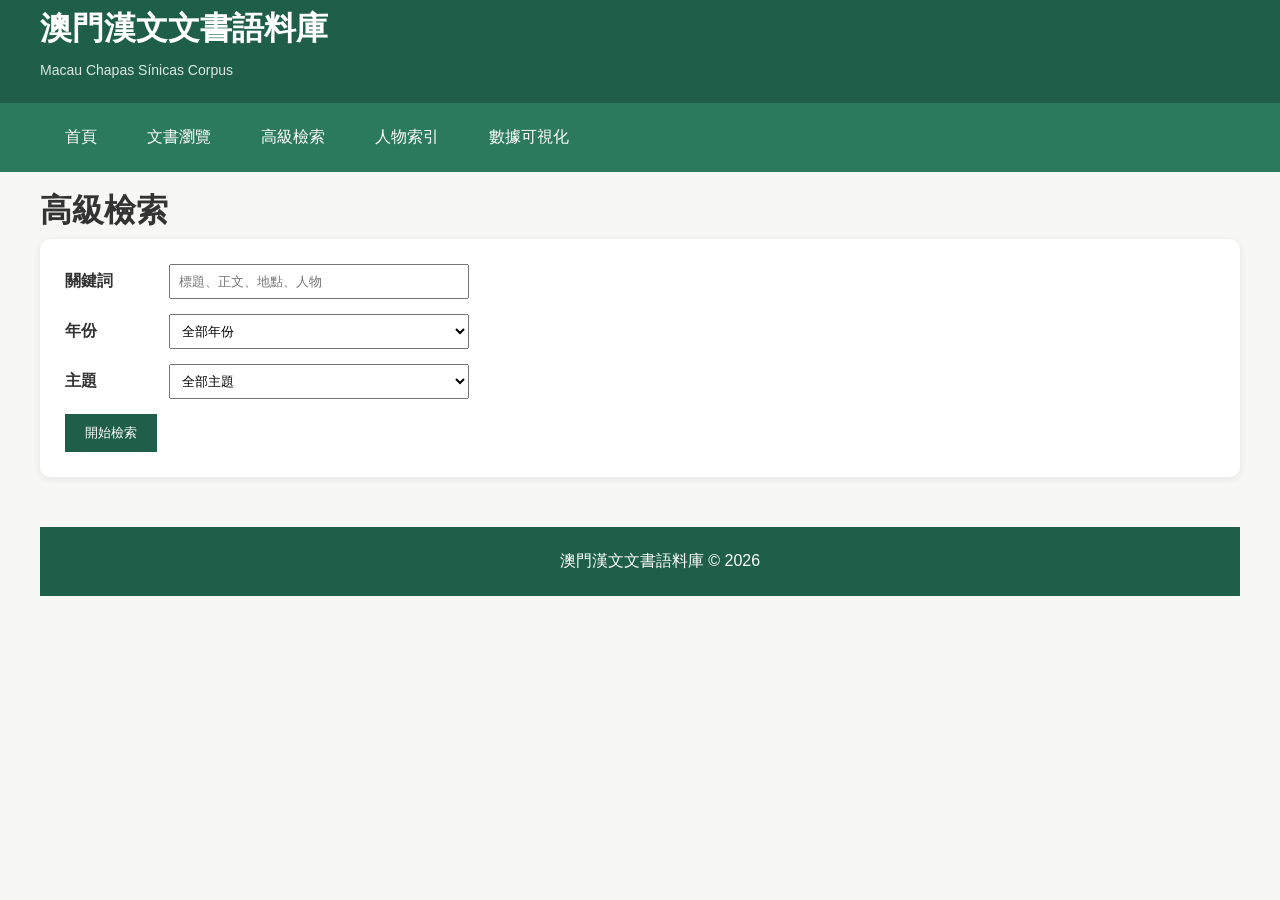
<file: search.html>
<!DOCTYPE html>
<html lang="zh-CN">
<head>
    <meta charset="UTF-8">
    <title>高級檢索 - 澳門漢文文書語料庫</title>
    <link rel="stylesheet" href="assets/css/style.css">
    <style>
        .loading-tip { padding: 10px; color: #8c8880; text-align: center; font-style: italic; }
        .hidden { display: none !important; }
        .highlight { background-color: #ffeb3b; color: #000; font-weight: bold; padding: 0 2px; border-radius: 2px; }
    </style>
</head>
<body>

    <header>
        <div class="container">
            <div class="site-title">澳門漢文文書語料庫</div>
            <div class="site-subtitle">Macau Chapas Sínicas Corpus</div>
        </div>
    </header>
    <nav>
        <div class="container">
            <ul>
                <li><a href="index.html">首頁</a></li>
                <li><a href="documents.html">文書瀏覽</a></li>
                <li><a href="search.html">高級檢索</a></li>
                <li><a href="people.html">人物索引</a></li>
                <li><a href="analysis.html" class="active">數據可視化</a></li>
            </ul>
        </div>
    </nav>
    
    <main>
        <div class="container">

            <div id="loading" class="loading-tip">正在調取語料庫...</div>

            <div id="main-container" class="hidden" style="margin-top: 0; padding-top: 5px;">
                <h1 style="margin-top: 0; padding-top: 5px;">高級檢索</h1>

                <form class="search-form" id="search-form" onsubmit="handleSearchSubmit(event)">
                    <div class="search-row">
                        <label>關鍵詞</label>
                        <input type="text" id="input-keyword" placeholder="標題、正文、地點、人物">
                    </div>

            <div class="search-row">
                <label>年份</label>
                <select id="select-year">
                    <option value="">全部年份</option>
                </select>
            </div>

            <div class="search-row">
                <label>主題</label>
                <select id="select-chapter">
                    <option value="">全部主題</option>
                </select>
            </div>

            <button type="submit" class="search-btn">開始檢索</button>
        </form>

        <div id="status-bar" class="hidden">
            <p>共找到 <strong id="total-count">0</strong> 条記錄</p>
        </div>

        <div id="results-box"></div>

        <div class="page-nav hidden" id="pagination-box"></div>
    </div>

    <script>
        const PER_PAGE = 15; // 100% 还原原 PHP 代码里的 $perPage = 15
        let currentPage = 1;
        let db = { documents: [], parties: [], annotations: [] };
        let filteredResults = []; // 存放当前检索条件命中的所有文档

        // 1. 异步载入本地大 JSON 数据包
        fetch('data/macau_archive.json')
            .then(response => {
                if (!response.ok) throw new Error("数据文件加载失败");
                return response.json();
            })
            .then(rawData => {
                // 执行标准【超级容错与清洗逻辑】
                let mixedArray = [];
                if (Array.isArray(rawData)) {
                    mixedArray = rawData;
                } else if (rawData && typeof rawData === 'object') {
                    mixedArray = rawData.data || Object.values(rawData);
                }
                if (!Array.isArray(mixedArray)) mixedArray = Array.from(mixedArray);

                // 抽离数据并装载内存
                const docsObj = mixedArray.find(i => i && i.type === 'table' && i.name === 'documents');
                const partiesObj = mixedArray.find(i => i && i.type === 'table' && i.name === 'parties');
                const annosObj = mixedArray.find(i => i && i.type === 'table' && i.name === 'annotations');

                db.documents = docsObj ? docsObj.data : [];
                db.parties = partiesObj ? partiesObj.data : [];
                db.annotations = annosObj ? annosObj.data : [];

                // 初始化高级检索的下拉菜单（对应原 SQL DISTINCT 提取）
                initSearchOptions();

                // 隐藏 loading，激活面板
                document.getElementById('loading').classList.add('hidden');
                document.getElementById('main-container').classList.remove('hidden');

                // 读取 URL 传入的检索参数（完美复刻刷新或链接分享参数记忆）
                parseUrlAndSearch();
            })
            .catch(err => {
                document.getElementById('loading').innerHTML = "❌ 检索引擎装载失败，请确保本地服务器环境开启。";
                console.error(err);
            });

        // 2. 初始化下拉菜单（代替原 DISTINCT 年份和主题的 SQL）
        function initSearchOptions() {
            const yearSelect = document.getElementById('select-year');
            const chapterSelect = document.getElementById('select-chapter');

            // 提取去重年份并排序
            const uniqueYears = [...new Set(db.documents.map(d => d.year).filter(y => y && y.trim() !== ''))].sort();
            uniqueYears.forEach(y => {
                const opt = new Option(y, y);
                yearSelect.add(opt);
            });

            // 提取去重主题（卷次）并排序
            const uniqueChapters = [...new Set(db.documents.map(d => d.chapter).filter(c => c && c.trim() !== ''))].sort();
            uniqueChapters.forEach(c => {
                const opt = new Option(c.trim(), c.trim());
                chapterSelect.add(opt);
            });
        }

        // 3. 核心穿透检索算法（代替原动态拼装 SQL 以及 LEFT JOIN 的复杂查询）
        function executeMemorySearch(keyword, targetYear, targetChapter) {
            // 如果所有参数都为空，则不展示结果（对应原 PHP 的 if 判定）
            if (!keyword && !targetYear && !targetChapter) {
                filteredResults = [];
                document.getElementById('status-bar').classList.add('hidden');
                document.getElementById('results-box').innerHTML = '';
                document.getElementById('pagination-box').classList.add('hidden');
                return;
            }

            const lowerKeyword = keyword.toLowerCase();

            // 找出命中关键词的所有“历史人物”对应的 documents_id 集合（实现 LEFT JOIN 穿透检索）
            const matchedDocIdsByPeople = new Set();
            if (keyword) {
                db.parties.forEach(p => {
                    if (p.name && p.name.toLowerCase().includes(lowerKeyword)) {
                        matchedDocIdsByPeople.add(String(p.documents_id));
                    }
                });
            }

            // 对全量文书执行高精度过滤 (.filter())
            filteredResults = db.documents.filter(doc => {
                // A. 年份精准卡位
                if (targetYear && doc.year !== targetYear) return false;
                
                // B. 主题精准卡位
                if (targetChapter && doc.chapter !== targetChapter) return false;

                // C. 关键词多维扫描（标题、正文、地点、以及刚刚穿透的人物）
                if (keyword) {
                    const inTitle = doc.title && doc.title.toLowerCase().includes(lowerKeyword);
                    const inContent = doc.content && doc.content.toLowerCase().includes(lowerKeyword);
                    const inLocation = doc.location && doc.location.toLowerCase().includes(lowerKeyword);
                    const inPeople = matchedDocIdsByPeople.has(String(doc.id));

                    if (!inTitle && !inContent && !inLocation && !inPeople) return false;
                }

                return true;
            });

            // 严格按照 sort_order 升序，确保学术排列规范
            filteredResults.sort((a, b) => Number(a.sort_order || 0) - Number(b.sort_order || 0));

            // 更新共计找到多少条记录
            document.getElementById('total-count').innerText = filteredResults.length;
            document.getElementById('status-bar').classList.remove('hidden');

            renderResultsPage();
        }

        // 4. 渲染检索结果与高亮效果（代替原 PHP 循环和 highlightKeyword 函数）
        function renderResultsPage() {
            const resultsBox = document.getElementById('results-box');
            const keyword = document.getElementById('input-keyword').value.trim();
            
            if (filteredResults.length === 0) {
                resultsBox.innerHTML = '<p class="loading-tip">未检索到符合条件的文书史料。</p>';
                document.getElementById('pagination-box').classList.add('hidden');
                return;
            }

            const totalPages = Math.ceil(filteredResults.length / PER_PAGE);
            if (currentPage > totalPages) currentPage = totalPages;
            if (currentPage < 1) currentPage = 1;

            // 分页数据切片
            const offset = (currentPage - 1) * PER_PAGE;
            const pageData = filteredResults.slice(offset, offset + PER_PAGE);

            let html = '';
            pageData.forEach(row => {
                // 100% 还原原 PHP 中的 mb_substr 截取前 120 字正文预览
                let plainContent = row.content ? row.content.replace(/<[^>]*>/g, '') : '';
                let contentPreview = plainContent.substring(0, 120);

                html += `
                    <div class="result-item">
                        <h3>
                            <a href="document.html?id=${encodeURIComponent(row.id)}">
                                ${highlightKeyword(row.title, keyword)}
                            </a>
                        </h3>
                        <p>${highlightKeyword(contentPreview, keyword)}...</p>
                        <p>年份：${escapeHtml(row.year)} &nbsp;&nbsp;｜&nbsp;&nbsp; 地點：${escapeHtml(row.location)}</p>
                        <p>
                            主題：${escapeHtml(row.chapter)}
                            ${row.section ? `&nbsp;&nbsp;｜&nbsp;&nbsp; 類別：${escapeHtml(row.section)}` : ''}
                        </p>
                    </div>
                `;
            });
            resultsBox.innerHTML = html;

            // 5. 渲染检索结果专属的分页器
            renderPagination(totalPages);
        }

        // 关键词高亮替换核心（100% 契合你原 PHP 的 str_ireplace 逻辑）
        function highlightKeyword(text, keyword) {
            if (!text) return '';
            if (!keyword) return escapeHtml(text);
            
            // 使用正则表达式进行不区分大小写的全局高亮替换
            const escapedText = escapeHtml(text);
            const escapedKeyword = escapeHtml(keyword);
            const regex = new RegExp(escapedKeyword.replace(/[-\/\\^$*+?.()|[\]{}]/g, '\\$&'), 'gi');
            return escapedText.replace(regex, match => `<span class="highlight">${match}</span>`);
        }

        // 渲染分页器布局
        function renderPagination(totalPages) {
            const pBox = document.getElementById('pagination-box');
            if (totalPages <= 1) {
                pBox.classList.add('hidden');
                return;
            }
            pBox.classList.remove('hidden');

            const kw = encodeURIComponent(document.getElementById('input-keyword').value.trim());
            const yr = encodeURIComponent(document.getElementById('select-year').value);
            const cp = encodeURIComponent(document.getElementById('select-chapter').value);

            let html = '';
            if (currentPage > 1) {
                html += `<a href="javascript:void(0)" onclick="goToSearchPage(${currentPage - 1})">上一頁</a> `;
            }
            html += `<span class="page-current">${currentPage}</span> / ${totalPages} `;
            if (currentPage < totalPages) {
                html += `<a href="javascript:void(0)" onclick="goToSearchPage(${currentPage + 1})">下一頁</a>`;
            }
            pBox.innerHTML = html;
        }

        // 按钮及回车提交事件触发
        function handleSearchSubmit(e) {
            if (e) e.preventDefault();
            currentPage = 1; // 检索新词时重置为第一页
            
            const kw = document.getElementById('input-keyword').value.trim();
            const yr = document.getElementById('select-year').value;
            const cp = document.getElementById('select-chapter').value;

            // 将条件写入 URL 地址栏，实现参数长效记忆
            const newUrl = `${window.location.pathname}?keyword=${encodeURIComponent(kw)}&year=${encodeURIComponent(yr)}&chapter=${encodeURIComponent(cp)}&page=1`;
            window.history.pushState({ path: newUrl }, '', newUrl);

            executeMemorySearch(kw, yr, cp);
        }

        // 检索状态下的翻页切换
        function goToSearchPage(pageNum) {
            currentPage = pageNum;
            const kw = document.getElementById('input-keyword').value.trim();
            const yr = document.getElementById('select-year').value;
            const cp = document.getElementById('select-chapter').value;

            const newUrl = `${window.location.pathname}?keyword=${encodeURIComponent(kw)}&year=${encodeURIComponent(yr)}&chapter=${encodeURIComponent(cp)}&page=${currentPage}`;
            window.history.pushState({ path: newUrl }, '', newUrl);

            renderResultsPage();
            window.scrollTo({ top: 0, behavior: 'smooth' });
        }

        // 解析 URL 参数执行默认搜索
        function parseUrlAndSearch() {
            const params = new URLSearchParams(window.location.search);
            const kw = params.get('keyword') || '';
            const yr = params.get('year') || '';
            const cp = params.get('chapter') || '';
            const pg = parseInt(params.get('page')) || 1;

            if (kw || yr || cp) {
                document.getElementById('input-keyword').value = kw;
                document.getElementById('select-year').value = yr;
                document.getElementById('select-chapter').value = cp;
                currentPage = pg;
                executeMemorySearch(kw, yr, cp);
            }
        }

        // HTML 安全防御
        function escapeHtml(str) {
            if (!str) return '';
            return String(str).replace(/&/g, '&amp;').replace(/</g, '&lt;').replace(/>/g, '&gt;').replace(/"/g, '&quot;').replace(/'/g, '&#039;');
        }
    </script>
</body>
<footer>
        <div class="container">
            澳門漢文文書語料庫 © 2026
        </div>
    </footer>
</body>
</html>
</file>
<file: assets/css/style.css>
/* 全局 */

*{
    margin:0;
    padding:0;
    box-sizing:border-box;
}

body{
    font-family:"Microsoft YaHei","PingFang SC",sans-serif;
    background:#f7f8f5;
    color:#333;
    line-height:1.8;
}

/* 顶部 */

header{
    background:#1f5f4a;
    color:white;
    padding:20px 0;
}

.container{
    width:1200px;
    margin:auto;
}

.site-title{
    font-size:32px;
    font-weight:bold;
}

.site-subtitle{
    font-size:14px;
    opacity:0.85;
}

/* 导航栏 */

nav{
    background:#2b7a5e;
}

nav ul{
    list-style:none;
    display:flex;
}

nav li{
    padding:15px 25px;
}

nav a{
    color:white;
    text-decoration:none;
}

nav a:hover{
    color:#f3d26a;
}

/* 主体 */

main{
    min-height:700px;
    padding:40px 0;
}

/* 卡片 */

.card{
    background:white;
    border-radius:10px;
    padding:25px;
    margin-bottom:25px;
    box-shadow:0 2px 8px rgba(0,0,0,0.08);
}

/* 首页统计 */

.stats{
    display:flex;
    gap:20px;
}

.stat-box{
    flex:1;
    background:white;
    border-radius:10px;
    padding:25px;
    text-align:center;
    box-shadow:0 2px 8px rgba(0,0,0,0.08);
}

.stat-number{
    font-size:32px;
    color:#1f5f4a;
    font-weight:bold;
}

/* 页脚 */

footer{
    background:#1f5f4a;
    color:white;
    text-align:center;
    padding:20px;
    margin-top:50px;
}

/* 文书列表 */

.document-item{
    border-bottom:1px solid #ddd;
    padding:15px 0;
}

.document-item:last-child{
    border:none;
}

.document-item a{
    font-size:20px;
    color:#1f5f4a;
    text-decoration:none;
}

.document-item a:hover{
    color:#d19c00;
}
/* 检索框 */

.search-box{
    margin-bottom:30px;
}

.search-box input{
    width:500px;
    padding:10px;
    font-size:16px;
}

.search-box button{
    padding:10px 20px;
    background:#1f5f4a;
    color:white;
    border:none;
    cursor:pointer;
}

/* 文书卡片 */

.document-card{
    background:white;
    padding:25px;
    margin-bottom:20px;
    border-radius:10px;
    box-shadow:0 2px 8px rgba(0,0,0,0.08);
}

.document-title{
    font-size:24px;
    margin-bottom:10px;
}

.document-title a{
    text-decoration:none;
    color:#1f5f4a;
}

.document-meta{
    color:#666;
    margin-bottom:10px;
}

.document-category{
    color:#888;
    margin-bottom:15px;
}

.read-more{
    display:inline-block;
    background:#2b7a5e;
    color:white;
    padding:8px 15px;
    border-radius:5px;
    text-decoration:none;
}

/* 分页 */

.pagination{
    text-align:center;
    margin-top:40px;
}

.pagination a,
.pagination span{
    display:inline-block;
    margin:0 3px;
    padding:8px 14px;
    border-radius:5px;
    text-decoration:none;
    border:1px solid #ccc;
}

.pagination .current{
    background:#1f5f4a;
    color:white;
}
/* 详情页 */

.detail-card{
    background:white;
    padding:30px;
    border-radius:10px;
    box-shadow:0 2px 8px rgba(0,0,0,0.08);
    margin-bottom:25px;
}

.document-heading{
    font-size:32px;
    color:#1f5f4a;
    margin-bottom:20px;
}

.meta-table{
    width:100%;
    border-collapse:collapse;
}

.meta-table td{
    border-bottom:1px solid #ddd;
    padding:10px;
}

.content-box{
    white-space:pre-wrap;
    line-height:2;
    font-size:17px;
}

.people-list li,
.annotation-list li{
    margin-bottom:10px;
}

.navigation{
    margin-top:30px;
}

.navigation a{
    display:inline-block;
    padding:10px 15px;
    margin-right:10px;
    background:#2b7a5e;
    color:white;
    text-decoration:none;
    border-radius:5px;
}
/* ===== 文书目录 ===== */

.document-list{
    margin-top:20px;
}

.document-item{
    background:#fff;
    padding:20px;
    margin-bottom:15px;
    border-radius:10px;
    box-shadow:0 2px 6px rgba(0,0,0,0.08);
}

.document-item h3{
    margin-bottom:10px;
}

.document-item h3 a{
    color:#1f5f4a;
    text-decoration:none;
}

.document-item h3 a:hover{
    text-decoration:underline;
}

.doc-meta{
    color:#666;
    margin-bottom:8px;
}

.doc-section{
    color:#888;
}

.page-nav{
    margin-top:30px;
    text-align:center;
}

.page-nav a,
.page-nav span{
    display:inline-block;
    padding:8px 14px;
    margin:0 4px;
    border-radius:5px;
    text-decoration:none;
    border:1px solid #ccc;
}

.page-current{
    background:#1f5f4a;
    color:white;
}

/* ===== 检索 ===== */

.search-form{
    background:#fff;
    padding:25px;
    border-radius:10px;
    box-shadow:0 2px 8px rgba(0,0,0,0.08);
    margin-bottom:30px;
}

.search-row{
    margin-bottom:15px;
}

.search-row label{
    display:inline-block;
    width:100px;
    font-weight:bold;
}

.search-row input,
.search-row select{
    padding:8px;
    width:300px;
}

.search-btn{
    background:#1f5f4a;
    color:white;
    border:none;
    padding:10px 20px;
    cursor:pointer;
}

.result-item{
    background:white;
    padding:20px;
    margin-bottom:15px;
    border-radius:10px;
    box-shadow:0 2px 6px rgba(0,0,0,0.08);
}

.result-item h3{
    margin-bottom:10px;
}

.result-item a{
    color:#1f5f4a;
    text-decoration:none;
}
.highlight{
    background:yellow;
    font-weight:bold;
}

.result-item p{
    line-height:1.8;
}

.highlight{
    background:#ffe66d;
    padding:1px 2px;
    font-weight:bold;
}

.people-list {
    margin-top: 20px;
}

.person-item {
    padding: 8px 0;
    border-bottom: 1px solid #ddd;
}

.person-item a {
    text-decoration: none;
    font-weight: bold;
}

.person-item a:hover {
    text-decoration: underline;
}

.count {
    color: #666;
    margin-left: 5px;
}

.pagination {
    margin-top: 20px;
    text-align: center;
}

.pagination a {
    margin: 0 10px;
    text-decoration: none;
}

.pagination span {
    margin: 0 10px;
}

.person-item a,
.person-item a:visited {
    color: #0066cc;
    text-decoration: none;
}

.breadcrumb {
    margin-bottom: 15px;
    font-size: 14px;
    color: #666;
}

.breadcrumb a {
    text-decoration: none;
}

.breadcrumb a:hover {
    text-decoration: underline;
}

/* ========================================================
   强行打破海鸟与鱼的距离限制：全自动化头部紧凑补丁
   ======================================================== */

/* 1. 把头部、导航条、主体容器之间自带的所有默认透明间距全部归零 */
header, nav, main {
    margin: 0 !important;
    padding-top: 0 !important;
}

/* 2. 削减绿色导航条自身的上下厚度，让它变窄、变紧凑 */
nav {
    padding-top: 5px !important;
    padding-bottom: 5px !important;
}

/* 3. 最关键的隐形杀手：消除主体内容里第一个标题（如 h1）自带的冲天外边距 */
main .container > *:first-child,
main .container > .stats {
    margin-top: 10px !important;  /* 这里的数字你可以随意调，5px、10px 都会让内容极度靠上 */
}

/* 4. 缩减首页特有的金色数据看板卡片顶部的空隙 */
.stats {
    margin-top: 10px !important;
    margin-bottom: 10px !important;
}
</file>
